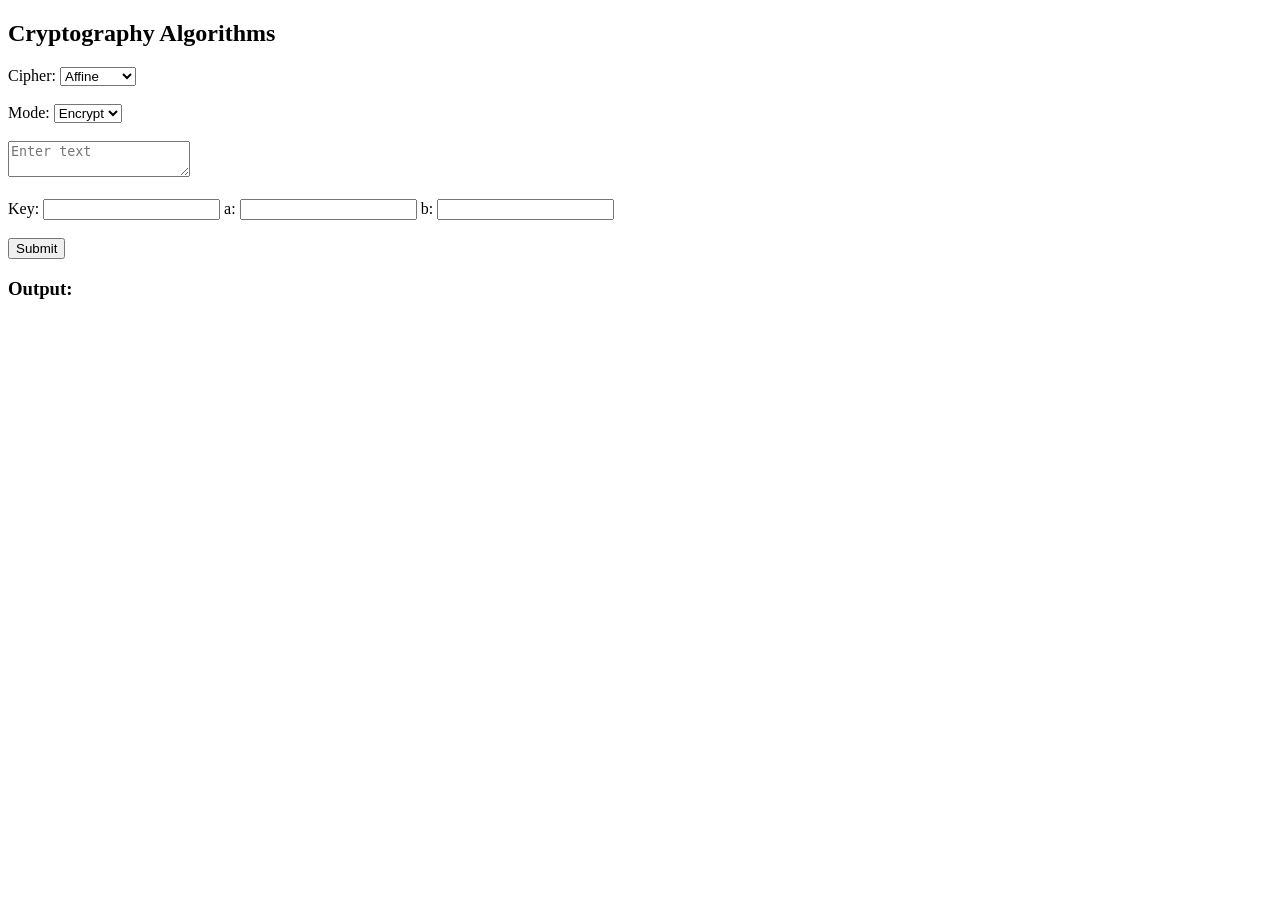
<file: cipher/index.html>
<!DOCTYPE html>
<html>
<head>
  <title>Cryptography Ciphers</title>
</head>
<body>
  <h2>Cryptography Algorithms</h2>

  <label>Cipher:</label>
  <select id="cipher">
    <option value="affine">Affine</option>
    <option value="vigenere">Vigenere</option>
    <option value="playfair">Playfair</option>
  </select>

  <br><br>

  <label>Mode:</label>
  <select id="mode">
    <option value="encrypt">Encrypt</option>
    <option value="decrypt">Decrypt</option>
  </select>

  <br><br>

  <textarea id="text" placeholder="Enter text"></textarea>

  <br><br>

  <label>Key:</label>
  <input id="key">

  <label>a:</label>
  <input id="a" type="number">

  <label>b:</label>
  <input id="b" type="number">

  <br><br>

  <button onclick="process()">Submit</button>

  <h3>Output:</h3>
  <p id="output"></p>

  <script>
    function process() {
      fetch("/process", {
        method: "POST",
        headers: { "Content-Type": "application/json" },
        body: JSON.stringify({
          cipher: cipher.value,
          mode: mode.value,
          text: text.value,
          key: key.value,
          a: a.value,
          b: b.value
        })
      })
      .then(res => res.json())
      .then(data => output.innerText = data.result);
    }
  </script>
</body>
</html>
</file>
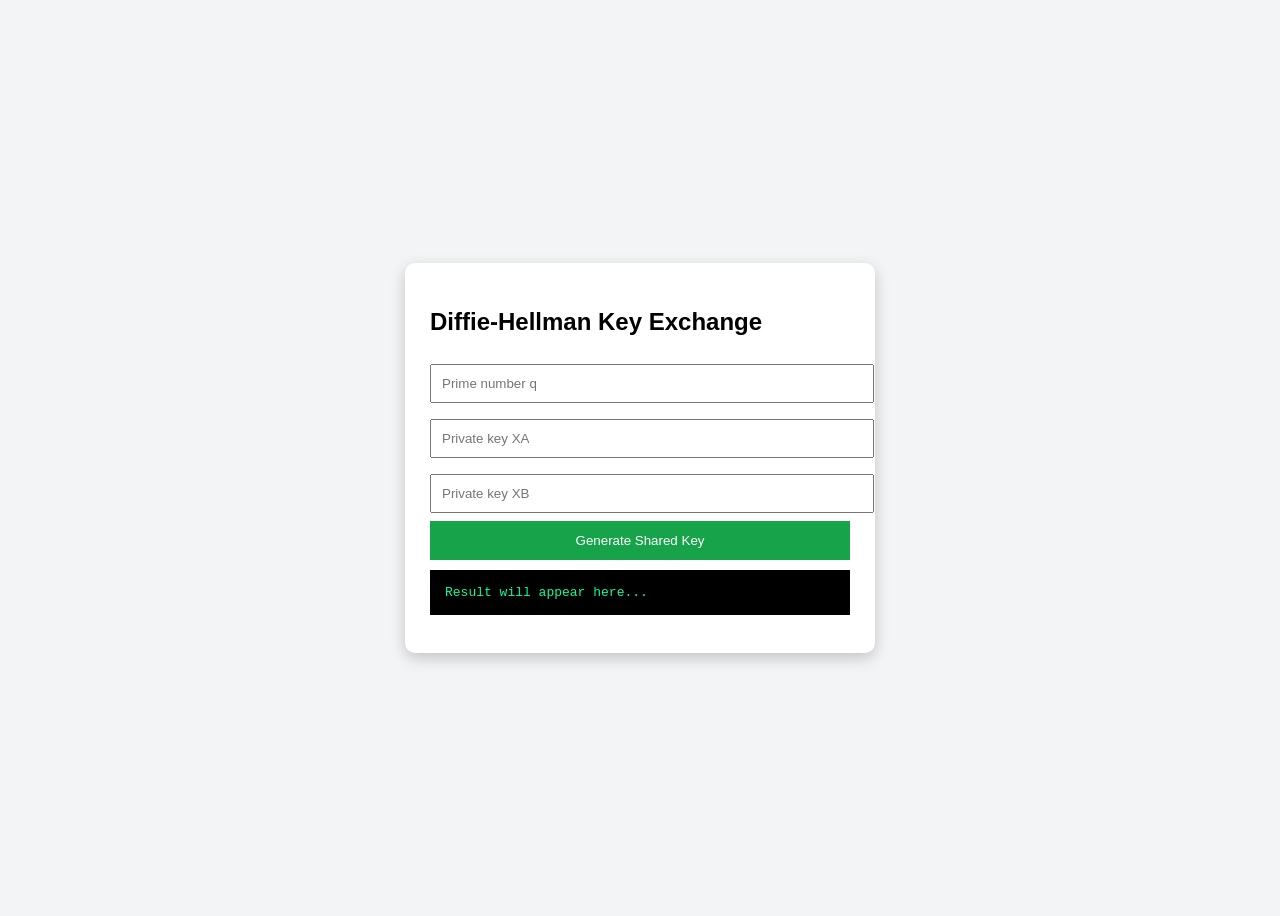
<file: diffiehellman/index.html>
<!DOCTYPE html>
<html>
<head>
<title>Diffie Hellman</title>

<style>

body{
font-family:Arial;
background:#f3f4f6;
display:flex;
justify-content:center;
align-items:center;
height:100vh;
}

.card{
background:white;
padding:25px;
border-radius:10px;
width:420px;
box-shadow:0 5px 15px rgba(0,0,0,0.2);
}

input{
width:100%;
padding:10px;
margin:8px 0;
}

button{
width:100%;
padding:12px;
background:#16a34a;
color:white;
border:none;
cursor:pointer;
}

pre{
background:black;
color:#00ff9d;
padding:15px;
margin-top:10px;
white-space:pre-wrap;
}

</style>
</head>

<body>

<div class="card">

<h2>Diffie-Hellman Key Exchange</h2>

<input type="number" id="q" placeholder="Prime number q">

<input type="number" id="xa" placeholder="Private key XA">

<input type="number" id="xb" placeholder="Private key XB">

<button onclick="runDH()">Generate Shared Key</button>

<pre id="output">Result will appear here...</pre>

</div>

<script>

async function runDH(){

const q = parseInt(document.getElementById("q").value);
const xa = parseInt(document.getElementById("xa").value);
const xb = parseInt(document.getElementById("xb").value);

if(!q || !xa || !xb){
alert("Enter all values");
return;
}

const response = await fetch("/dh",{
method:"POST",
headers:{ "Content-Type":"application/json"},
body:JSON.stringify({ q, xa, xb })
});

const text = await response.text();

document.getElementById("output").innerText = text;

}

</script>

</body>
</html>
</file>
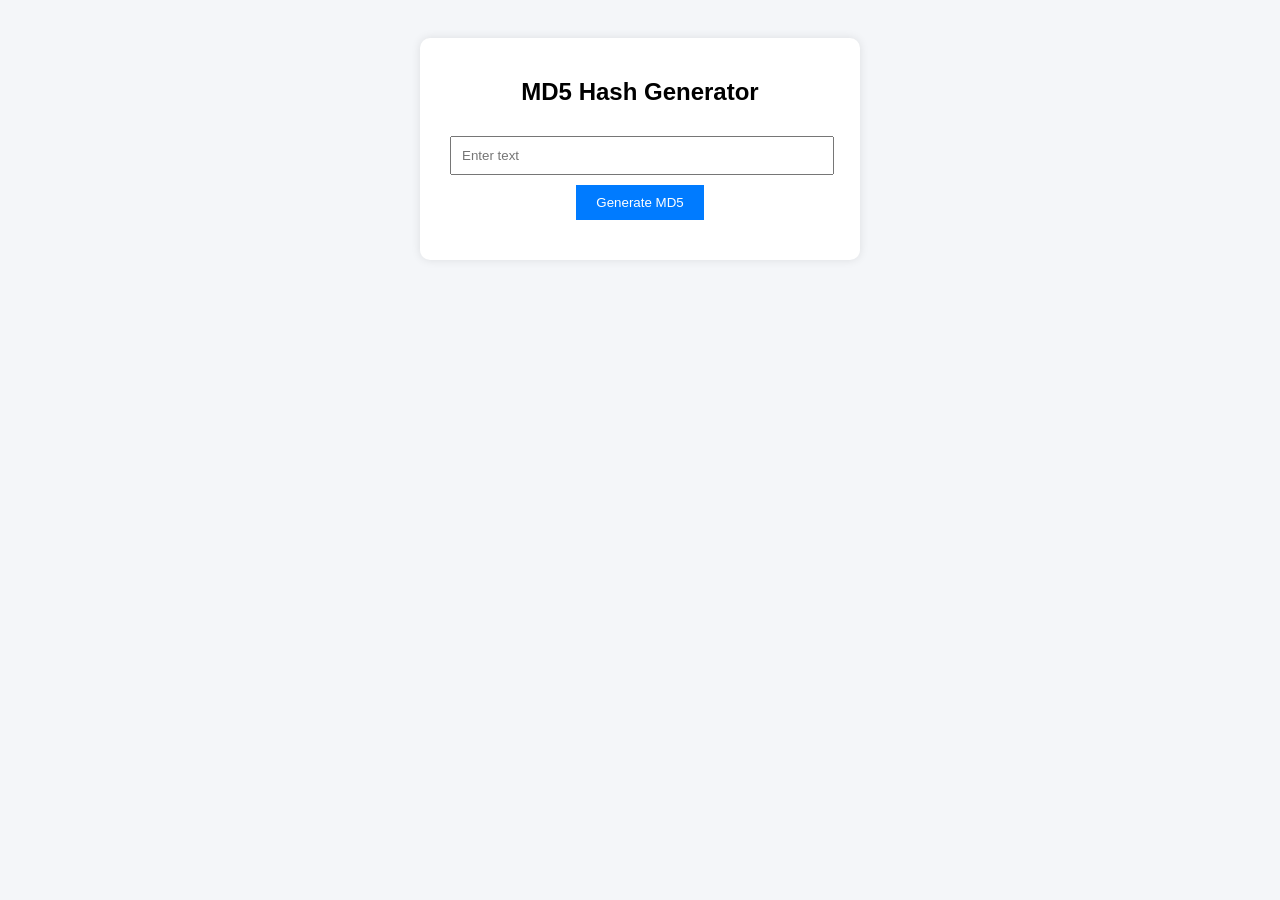
<file: md5/index.html>
<!DOCTYPE html>
<html lang="en">
<head>
<meta charset="UTF-8">
<title>MD5 Generator</title>

<style>
body {
    font-family: Arial;
    background: #f4f6f9;
    text-align: center;
    padding: 30px;
}

.container {
    background: white;
    padding: 20px;
    border-radius: 10px;
    width: 400px;
    margin: auto;
    box-shadow: 0 0 10px rgba(0,0,0,0.1);
}

input {
    width: 90%;
    padding: 10px;
    margin: 10px;
}

button {
    padding: 10px 20px;
    background: #007BFF;
    color: white;
    border: none;
    cursor: pointer;
}

.result {
    margin-top: 20px;
    word-wrap: break-word;
    color: green;
}
</style>
</head>

<body>

<div class="container">
    <h2>MD5 Hash Generator</h2>

    <input type="text" id="textInput" placeholder="Enter text">
    <br>
    <button onclick="generateMD5()">Generate MD5</button>

    <div class="result" id="result"></div>
</div>

<script>
async function generateMD5() {
    const text = document.getElementById("textInput").value;

    const response = await fetch("http://localhost:3000/md5", {
        method: "POST",
        headers: {
            "Content-Type": "application/json"
        },
        body: JSON.stringify({ text })
    });

    const data = await response.json();

    if (data.md5) {
        document.getElementById("result").innerText = "MD5: " + data.md5;
    } else {
        document.getElementById("result").innerText = "Error: " + data.error;
    }
}
</script>

</body>
</html>
</file>
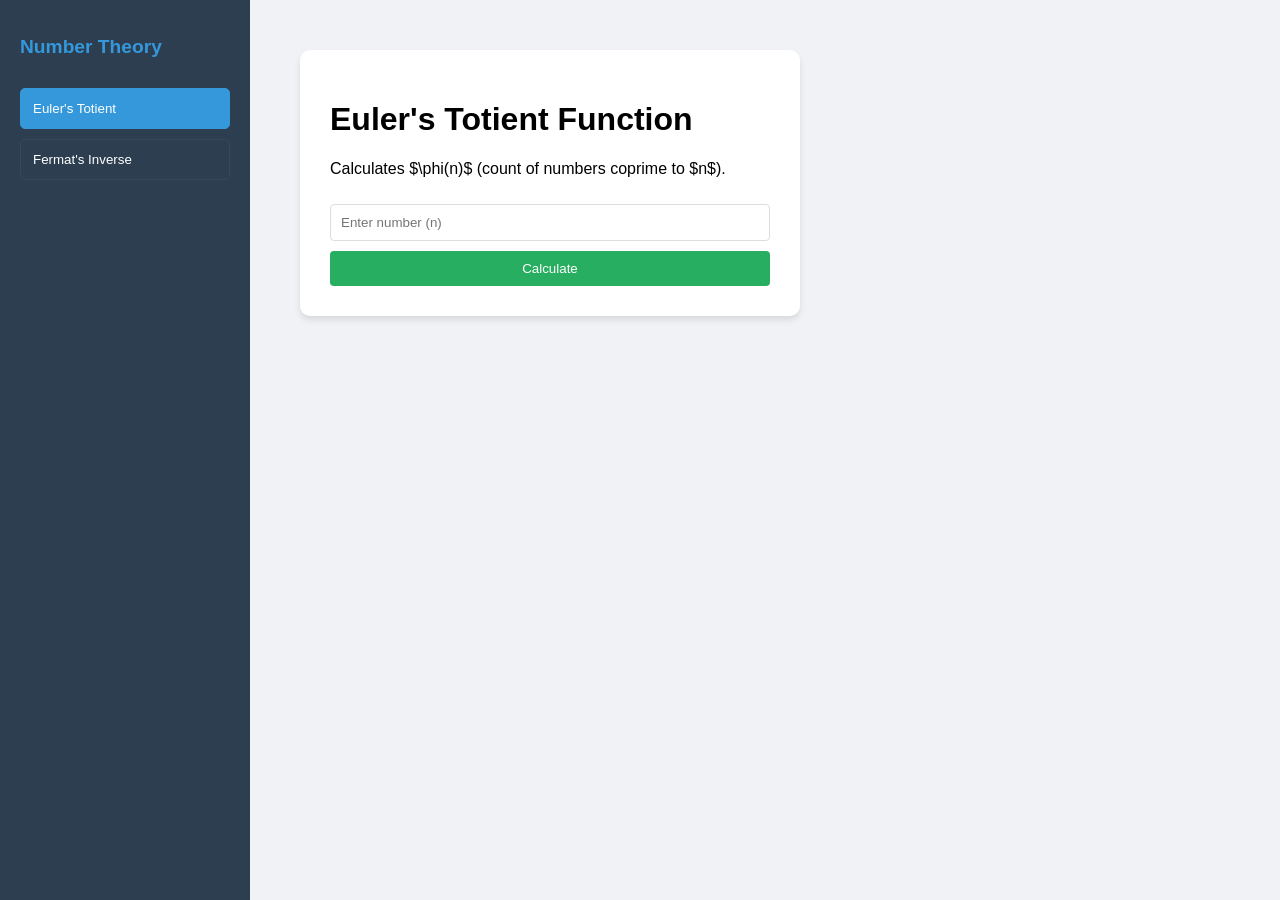
<file: numbertheory/index.html>
<!DOCTYPE html>
<html lang="en">
<head>
    <meta charset="UTF-8">
    <meta name="viewport" content="width=device-width, initial-scale=1.0">
    <title>Math Toolkit</title>
    <style>
        * { box-sizing: border-box; }
        body { font-family: 'Segoe UI', Tahoma, Geneva, Verdana, sans-serif; display: flex; margin: 0; height: 100vh; background: #f0f2f5; }

        /* Side Menu */
        .sidebar { width: 250px; background: #2c3e50; color: white; display: flex; flex-direction: column; padding: 20px; }
        .sidebar h2 { font-size: 1.2rem; margin-bottom: 30px; color: #3498db; }
        .sidebar button {
            background: none; border: 1px solid #34495e; color: white; padding: 12px;
            text-align: left; cursor: pointer; margin-bottom: 10px; border-radius: 5px; transition: 0.3s;
        }
        .sidebar button:hover { background: #34495e; }
        .sidebar button.active { background: #3498db; border-color: #3498db; }

        /* Main Content */
        .main-content { flex-grow: 1; padding: 50px; }
        .card { background: white; padding: 30px; border-radius: 10px; box-shadow: 0 4px 6px rgba(0,0,0,0.1); max-width: 500px; }
        input { width: 100%; padding: 10px; margin: 10px 0; border: 1px solid #ddd; border-radius: 4px; }
        button#calc-btn { width: 100%; padding: 10px; background: #27ae60; color: white; border: none; border-radius: 4px; cursor: pointer; }
        #result-box { margin-top: 20px; padding: 15px; border-radius: 4px; display: none; font-weight: bold; }
        .success { background: #d4edda; color: #155724; border: 1px solid #c3e6cb; }
    </style>
</head>
<body>

    <div class="sidebar">
        <h2>Number Theory</h2>
        <button onclick="switchMode('euler')" id="btn-euler" class="active">Euler's Totient</button>
        <button onclick="switchMode('fermat')" id="btn-fermat">Fermat's Inverse</button>
    </div>

    <div class="main-content">
        <div class="card">
            <h1 id="title">Euler's Totient Function</h1>
            <p id="description">Calculates $\phi(n)$ (count of numbers coprime to $n$).</p>

            <div id="inputs">
                <!-- Inputs change dynamically -->
                <input type="number" id="val1" placeholder="Enter number (n)">
            </div>

            <button id="calc-btn" onclick="calculate()">Calculate</button>

            <div id="result-box"></div>
        </div>
    </div>

    <script>
        let currentMode = 'euler';

        function switchMode(mode) {
            currentMode = mode;
            document.getElementById('btn-euler').classList.toggle('active', mode === 'euler');
            document.getElementById('btn-fermat').classList.toggle('active', mode === 'fermat');

            const title = document.getElementById('title');
            const inputs = document.getElementById('inputs');
            const resultBox = document.getElementById('result-box');
            resultBox.style.display = 'none';

            if (mode === 'euler') {
                title.innerText = "Euler's Totient Function";
                inputs.innerHTML = '<input type="number" id="val1" placeholder="Enter number (n)">';
            } else {
                title.innerText = "Fermat's Modular Inverse";
                inputs.innerHTML = `
                    <input type="number" id="val1" placeholder="Enter number (a)">
                    <input type="number" id="val2" placeholder="Enter prime (p)">
                `;
            }
        }

        async function calculate() {
            const val1 = document.getElementById('val1').value;
            const val2 = document.getElementById('val2')?.value;
            const resultBox = document.getElementById('result-box');

            const response = await fetch('/api/calculate', {
                method: 'POST',
                headers: { 'Content-Type': 'application/json' },
                body: JSON.stringify({ mode: currentMode, val1, val2 })
            });

            const data = await response.json();
            resultBox.style.display = 'block';
            resultBox.className = 'success';
            resultBox.innerText = "Result: " + data.result;
        }
    </script>
</body>
</html>
</file>
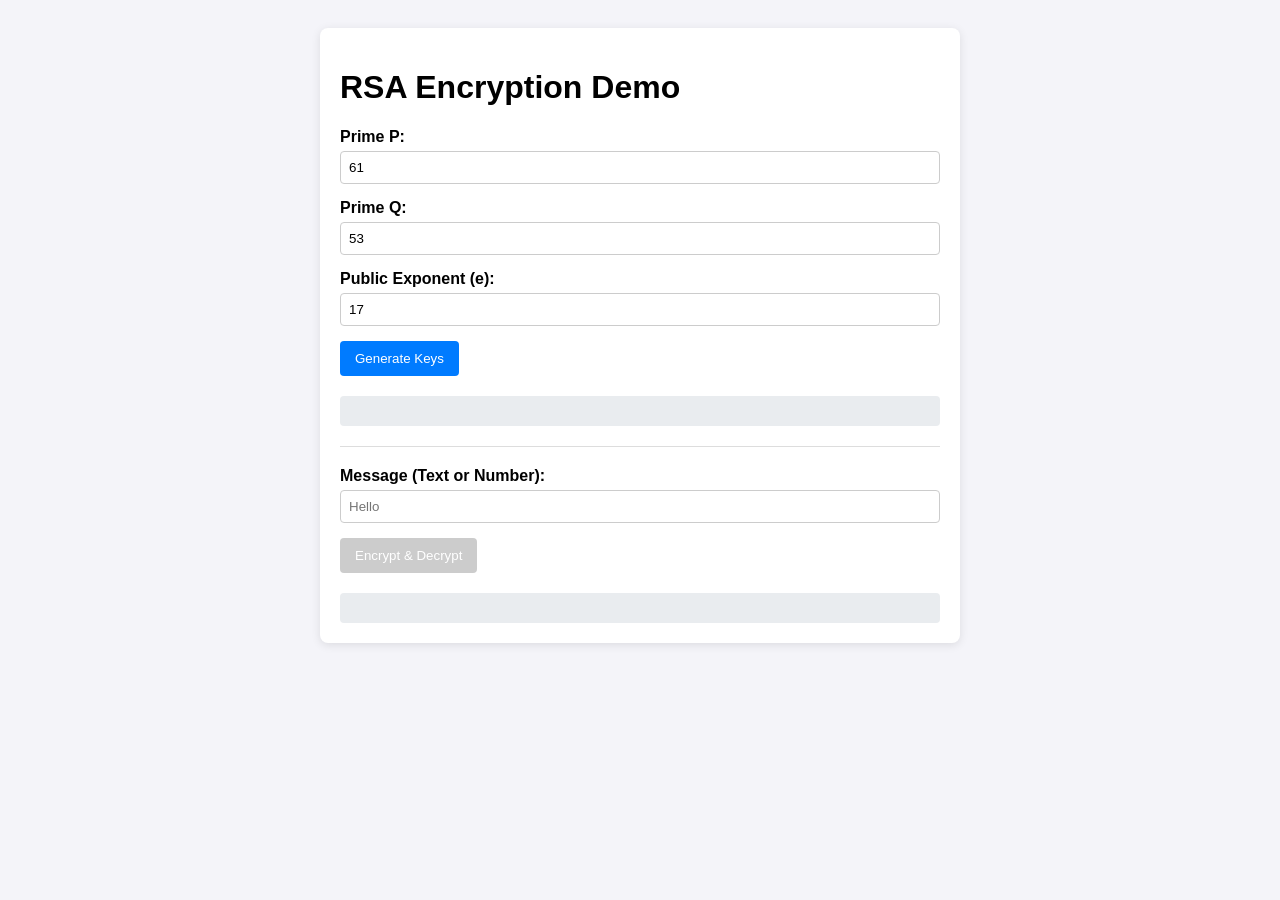
<file: rsa/index.html>
<!DOCTYPE html>
<html lang="en">
<head>
    <meta charset="UTF-8" />
    <meta name="viewport" content="width=device-width, initial-scale=1" />
    <title>RSA Encryption Demo</title>
    <style>
        body { font-family: sans-serif; background: #f4f4f9; padding: 20px; }
        .container { max-width: 600px; margin: auto; background: white; padding: 20px; border-radius: 8px; box-shadow: 0 2px 10px rgba(0,0,0,0.1); }
        .input-group { margin-bottom: 15px; }
        label { display: block; margin-bottom: 5px; font-weight: bold; }
        input { width: 100%; padding: 8px; box-sizing: border-box; border: 1px solid #ccc; border-radius: 4px; }
        button { padding: 10px 15px; background: #007bff; color: white; border: none; border-radius: 4px; cursor: pointer; }
        button:disabled { background: #ccc; }
        .output { margin-top: 20px; padding: 15px; background: #e9ecef; border-radius: 4px; white-space: pre-wrap; font-family: monospace; }
        hr { margin: 20px 0; border: 0; border-top: 1px solid #ddd; }
    </style>
</head>
<body>
    <div class="container">
        <h1>RSA Encryption Demo</h1>
        
        <div class="input-group">
            <label>Prime P:</label>
            <input type="number" id="primeP" value="61">
        </div>
        <div class="input-group">
            <label>Prime Q:</label>
            <input type="number" id="primeQ" value="53">
        </div>
        <div class="input-group">
            <label>Public Exponent (e):</label>
            <input type="number" id="publicE" value="17">
        </div>

        <button id="generateKeysBtn">Generate Keys</button>
        <div id="keysOutput" class="output"></div>

        <hr />

        <div class="input-group">
            <label>Message (Text or Number):</label>
            <input type="text" id="messageInput" placeholder="Hello">
        </div>
        <button id="encryptBtn" disabled>Encrypt & Decrypt</button>
        <div id="encryptionOutput" class="output"></div>
    </div>

    <script src="rsa.js"></script>
</body>
</html>
</file>
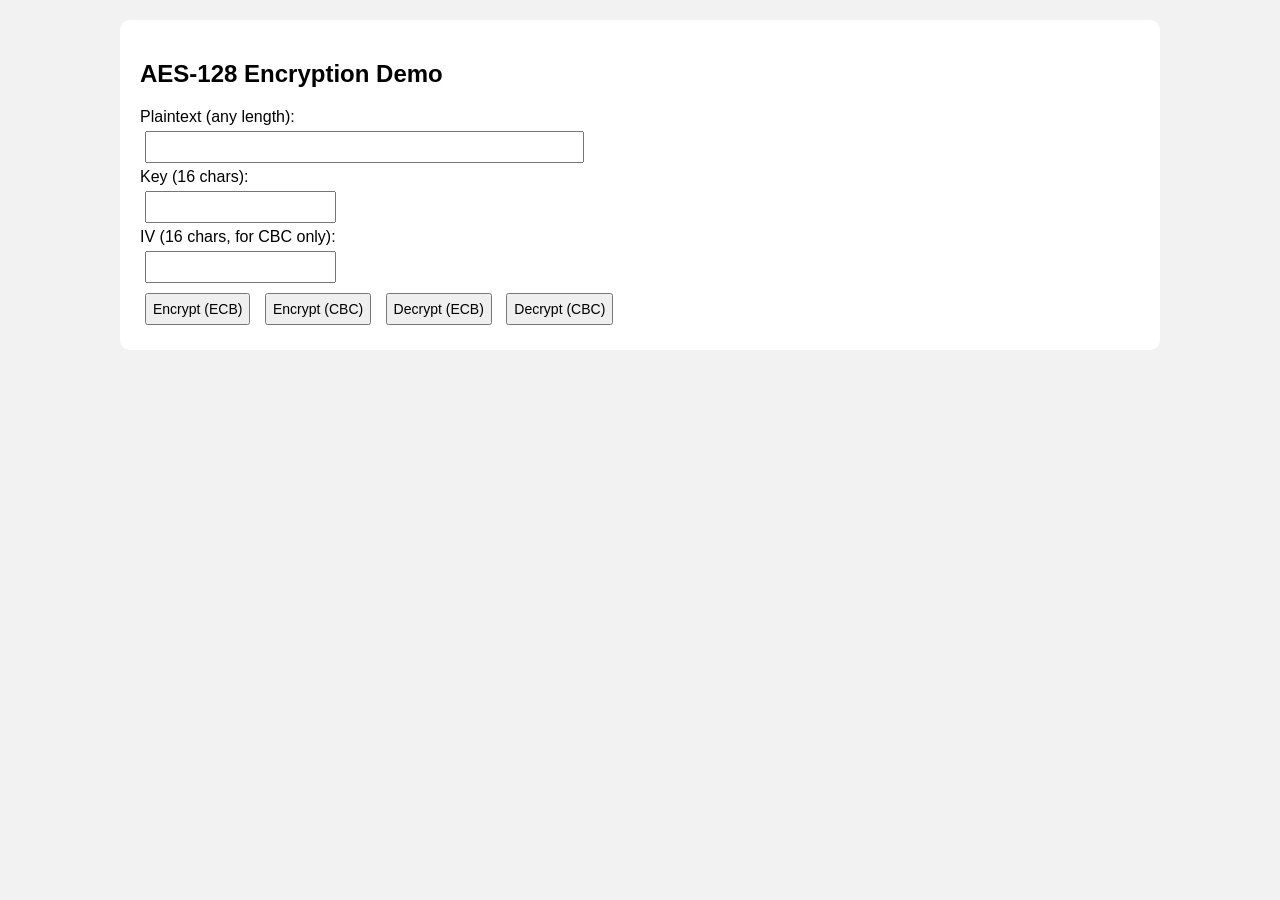
<file: aes/aesui.html>
<!DOCTYPE html>
<html lang="en">
<head>
<meta charset="UTF-8">
<title>AES-128 ECB / CBC Demo</title>
<style>
body{font-family:Arial;margin:20px;background:#f2f2f2;}
.box{background:#fff;padding:20px;border-radius:10px;max-width:1000px;margin:auto;}
input, button{padding:6px;margin:5px;font-size:14px;}
table{border-collapse:collapse;margin:5px 0;}
td{width:30px;text-align:center;}
hr{border:1px dashed #ccc;margin:10px 0;}
</style>
</head>
<body>
<div class="box">
<h2>AES-128 Encryption Demo</h2>

<label>Plaintext (any length): </label><br>
<input type="text" id="pt" size="50"><br>

<label>Key (16 chars): </label><br>
<input type="text" id="key" size="20"><br>

<label>IV (16 chars, for CBC only): </label><br>
<input type="text" id="iv" size="20"><br>

<button onclick="encryptAES_ECB()">Encrypt (ECB)</button>
<button onclick="encryptAES_CBC()">Encrypt (CBC)</button>
<button onclick="decryptAES_ECB()">Decrypt (ECB)</button>
<button onclick="decryptAES_CBC()">Decrypt (CBC)</button>

<div id="out"></div>
</div>

<script src="aes.js"></script>
</body>
</html>
</file>
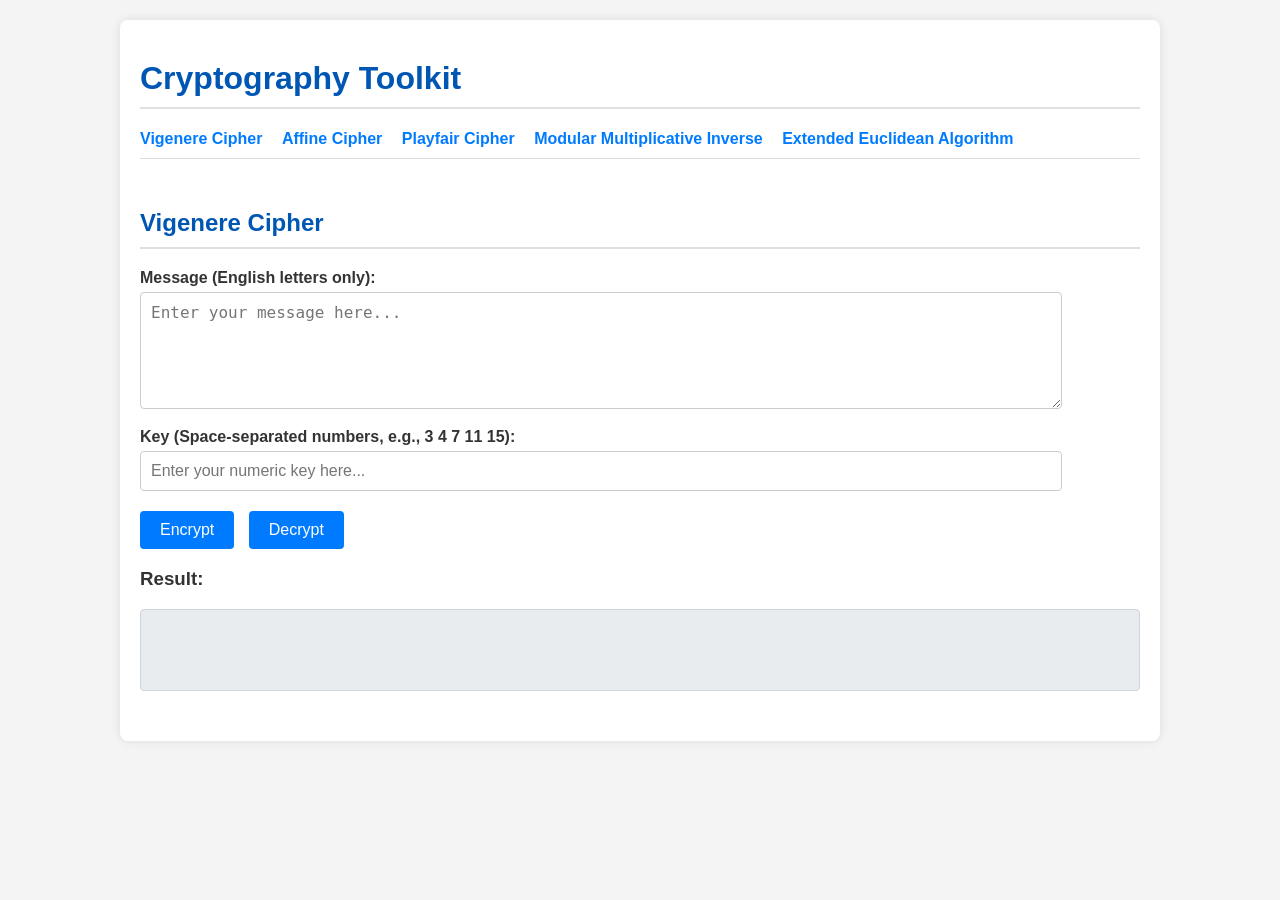
<file: cipher/final.html>
<!DOCTYPE html>
<html>
<head>
    <title>Cryptography Toolkit</title>
    <style>
        body {
            font-family: Arial, sans-serif;
            margin: 0;
            padding: 20px;
            background-color: #f4f4f4;
            color: #333;
        }
        .container {
            max-width: 1000px;
            margin: 0 auto;
            background-color: #fff;
            padding: 20px;
            border-radius: 8px;
            box-shadow: 0 0 10px rgba(0, 0, 0, 0.1);
        }
        h1, h2 {
            color: #0056b3;
            border-bottom: 2px solid #e0e0e0;
            padding-bottom: 10px;
            margin-top: 20px;
        }
        .nav-links {
            margin-bottom: 20px;
            padding-bottom: 10px;
            border-bottom: 1px solid #ddd;
        }
        .nav-links a {
            margin-right: 15px;
            text-decoration: none;
            color: #007bff;
            font-weight: bold;
            padding: 5px 0;
            transition: color 0.3s ease;
        }
        .nav-links a:hover {
            color: #0056b3;
        }
        .tool-section {
            display: none; /* Hidden by default */
            margin-bottom: 30px;
            padding-top: 10px;
        }
        .tool-section.active {
            display: block; /* Show active section */
        }
        label {
            font-weight: bold;
            margin-bottom: 5px;
            display: block;
        }
        textarea, input[type="text"], input[type="number"] {
            width: 90%;
            padding: 10px;
            margin-bottom: 15px;
            border: 1px solid #ccc;
            border-radius: 4px;
            font-size: 16px;
        }
        button {
            background-color: #007bff;
            color: white;
            padding: 10px 20px;
            border: none;
            border-radius: 4px;
            cursor: pointer;
            font-size: 16px;
            margin-right: 10px;
            margin-top: 5px;
        }
        button:hover {
            background-color: #0056b3;
        }
        .result-box {
            background-color: #e9ecef;
            padding: 15px;
            border: 1px solid #ced4da;
            border-radius: 4px;
            min-height: 50px;
            word-wrap: break-word;
            white-space: pre-wrap;
            margin-top: 15px;
        }
        #keySquareDisplay {
            margin-top: 10px;
            font-family: 'Courier New', monospace;
            border: 1px solid #ccc;
            padding: 5px;
            background-color: #fff;
            width: fit-content;
        }
        #keySquareDisplay pre {
            margin: 0;
            padding: 0;
            line-height: 1.5;
        }
        .error-message {
            color: red;
            font-weight: bold;
            margin-bottom: 10px;
        }
    </style>
</head>
<body>
    <div class="container">
        <h1>Cryptography Toolkit</h1>

        <div class="nav-links">
            <a href="#vigenere" onclick="showSection('vigenere')">Vigenere Cipher</a>
            <a href="#affine" onclick="showSection('affine')">Affine Cipher</a>
            <a href="#playfair" onclick="showSection('playfair')">Playfair Cipher</a>
            <a href="#modInverse" onclick="showSection('modInverse')">Modular Multiplicative Inverse</a>
            <a href="#extendedEuclidean" onclick="showSection('extendedEuclidean')">Extended Euclidean Algorithm</a>
            <!-- Matrix tools can be added here later -->
        </div>

        <!-- Vigenere Cipher Section -->
        <div id="vigenere" class="tool-section active">
            <h2>Vigenere Cipher</h2>
            <label for="vigenere_message">Message (English letters only):</label>
            <textarea id="vigenere_message" rows="5" cols="70" placeholder="Enter your message here..."></textarea>

            <label for="vigenere_key">Key (Space-separated numbers, e.g., 3 4 7 11 15):</label>
            <input type="text" id="vigenere_key" placeholder="Enter your numeric key here...">

            <button onclick="encryptVigenere()">Encrypt</button>
            <button onclick="decryptVigenere()">Decrypt</button>

            <h3>Result:</h3>
            <div id="vigenere_result" class="result-box"></div>
        </div>

        <!-- Affine Cipher Section -->
        <div id="affine" class="tool-section">
            <h2>Affine Cipher</h2>
            <label for="affine_message">Message (English letters only):</label>
            <textarea id="affine_message" rows="5" cols="70" placeholder="Enter your message here..."></textarea>

            <label for="affine_keyA">Key 'a' (Must be coprime to 26: 1, 3, 5, 7, 9, 11, 15, 17, 19, 21, 23, 25):</label>            <input type="number" id="affine_keyA" placeholder="Enter key 'a' (e.g., 5)">

            <label for="affine_keyB">Key 'b' (Any number from 0 to 25):</label>
            <input type="number" id="affine_keyB" placeholder="Enter key 'b' (e.g., 8)">

            <button onclick="encryptAffine()">Encrypt</button>
            <button onclick="decryptAffine()">Decrypt</button>

            <h3>Result:</h3>
            <div id="affine_result" class="result-box"></div>
        </div>

        <!-- Playfair Cipher Section -->
        <div id="playfair" class="tool-section">
            <h2>Playfair Cipher</h2>
            <label for="playfair_message">Message (English letters only):</label>
            <textarea id="playfair_message" rows="5" cols="70" placeholder="Enter your message here..."></textarea>

            <label for="playfair_key">Keyword (English letters only):</label>
            <input type="text" id="playfair_key" placeholder="Enter your keyword here (e.g., KEYWORD)">

            <button onclick="encryptPlayfair()">Encrypt</button>
            <button onclick="decryptPlayfair()">Decrypt</button>

            <h3>Key Square:</h3>
            <div id="playfair_keySquareDisplay" class="result-box">
                <pre>Key square will appear here.</pre>
            </div>

            <h3>Result:</h3>
            <div id="playfair_result" class="result-box"></div>
        </div>

        <!-- Modular Multiplicative Inverse Section -->
        <div id="modInverse" class="tool-section">
            <h2>Modular Multiplicative Inverse</h2>
            <label for="modInverse_num">Number (a):</label>
            <input type="number" id="modInverse_num" placeholder="Enter number 'a'">

            <label for="modInverse_mod">Modulus (m):</label>
            <input type="number" id="modInverse_mod" placeholder="Enter modulus 'm'">

            <button onclick="calculateModInverse()">Calculate Inverse</button>

            <h3>Result:</h3>
            <div id="modInverse_result" class="result-box"></div>
        </div>

        <!-- Extended Euclidean Algorithm Section -->
        <div id="extendedEuclidean" class="tool-section">
            <h2>Extended Euclidean Algorithm</h2>
            <label for="eea_num1">Number 1 (a):</label>
            <input type="number" id="eea_num1" placeholder="Enter number 'a'">

            <label for="eea_num2">Number 2 (b):</label>
            <input type="number" id="eea_num2" placeholder="Enter number 'b'">

            <button onclick="calculateEEA()">Calculate GCD and Inverse</button>

            <h3>Result and Intermediate Steps:</h3>
            <div id="eea_result" class="result-box"></div>
        </div>

        <!-- Placeholder for Matrix Transpose and Determinant - Can be added later -->
        <!-- <div id="matrixTranspose" class="tool-section"></div> -->
        <!-- <div id="matrixDeterminant" class="tool-section"></div> -->

    </div>

    <script>
        // --- Global Constants ---
        const ALPHABET_SIZE = 26;
        const ALPHABET_EN = "ABCDEFGHIJKLMNOPQRSTUVWXYZ";
        const ALPHABET_PLAYFAIR = "ABCDEFGHIKLMNOPQRSTUVWXYZ"; // J is omitted
        const GRID_SIZE = 5;
        const A_VALUES_COPRIME_TO_26 = [1, 3, 5, 7, 9, 11, 15, 17, 19, 21, 23, 25];

        // --- Utility Functions (Used by multiple ciphers/tools) ---

        // Function to normalize message text: convert to uppercase, remove non-alphabetic
        function normalizeMessage(text) {
            return text.toUpperCase().replace(/[^A-Z]/g, '');
        }

        // Function to calculate Greatest Common Divisor (GCD)
        function gcd(a, b) {
            a = Math.abs(a);
            b = Math.abs(b);
            while (b) {
                [a, b] = [b, a % b];
            }
            return a;
        }

        // Function to find modular multiplicative inverse of 'a' modulo 'm'
        // Uses Extended Euclidean Algorithm logic
        function modInverse(a, m) {
            a = (a % m + m) % m; // Ensure 'a' is positive
            for (let x = 1; x < m; x++) {
                if (((a * x) % m) === 1) {
                    return x;
                }
            }
            return -1; // No inverse exists
        }

        // --- Navigation Logic ---
        function showSection(sectionId) {
            const sections = document.querySelectorAll('.tool-section');
            sections.forEach(section => {
                section.classList.remove('active');
            });
            document.getElementById(sectionId).classList.add('active');
        }

        // --- Vigenere Cipher Functions ---

        // Function to parse the key: expecting space-separated numbers
        function parseNumericKey(keyString) {
            const keyArray = keyString.split(' ').filter(s => s.trim() !== '').map(Number);
            if (keyArray.some(isNaN)) {
                return []; // Return empty array if any part is not a number
            }
            return keyArray;
        }

        function vigenereEncrypt(message, keyString) {
            let result = '';
            let normalizedMessage = normalizeMessage(message);
            let keyArray = parseNumericKey(keyString);

            if (keyArray.length === 0) {
                return '<span class="error-message">Error: Please provide a valid numeric key (space-separated numbers) for encryption.</span>';
            }

            let keyIndex = 0;

            for (let i = 0; i < normalizedMessage.length; i++) {
                let charCode = normalizedMessage.charCodeAt(i) - 65;
                let shiftValue = keyArray[keyIndex % keyArray.length];
                let encryptedCode = (charCode + shiftValue) % ALPHABET_SIZE;
                result += String.fromCharCode(encryptedCode + 65);
                keyIndex++;
            }
            return result;
        }

        function vigenereDecrypt(ciphertext, keyString) {
            let result = '';
            let normalizedCiphertext = normalizeMessage(ciphertext);
            let keyArray = parseNumericKey(keyString);

            if (keyArray.length === 0) {
                return '<span class="error-message">Error: Please provide a valid numeric key (space-separated numbers) for decryption.</span>';
            }

            let keyIndex = 0;

            for (let i = 0; i < normalizedCiphertext.length; i++) {
                let charCode = normalizedCiphertext.charCodeAt(i) - 65;
                let shiftValue = keyArray[keyIndex % keyArray.length];
                let decryptedCode = (charCode - shiftValue + ALPHABET_SIZE) % ALPHABET_SIZE;
                result += String.fromCharCode(decryptedCode + 65);
                keyIndex++;
            }
            return result;
        }

        function encryptVigenere() {
            const messageInput = document.getElementById('vigenere_message').value;
            const keyInput = document.getElementById('vigenere_key').value;
            const resultElement = document.getElementById('vigenere_result');

            if (!messageInput) {
                resultElement.innerHTML = '<span class="error-message">Error: Please enter a message to encrypt.</span>';
                return;
            }
            resultElement.innerHTML = vigenereEncrypt(messageInput, keyInput);
        }

        function decryptVigenere() {
            const ciphertextInput = document.getElementById('vigenere_message').value;
            const keyInput = document.getElementById('vigenere_key').value;
            const resultElement = document.getElementById('vigenere_result');

            if (!ciphertextInput) {
                resultElement.innerHTML = '<span class="error-message">Error: Please enter a message to decrypt.</span>';
                return;
            }
            resultElement.innerHTML = vigenereDecrypt(ciphertextInput, keyInput);
        }

        // --- Affine Cipher Functions ---

        function affineEncrypt(message, keyA, keyB) {
            let result = '';
            let normalizedMessage = normalizeMessage(message);

            if (!A_VALUES_COPRIME_TO_26.includes(keyA)) {
                return `<span class="error-message">Error: Key 'a' (${keyA}) must be coprime to ${ALPHABET_SIZE}. Valid values are: ${A_VALUES_COPRIME_TO_26.join(', ')}.</span>`;
            }
            if (keyB < 0 || keyB >= ALPHABET_SIZE) {
                return `<span class="error-message">Error: Key 'b' (${keyB}) must be between 0 and ${ALPHABET_SIZE - 1}.</span>`;
            }

            for (let i = 0; i < normalizedMessage.length; i++) {
                let charCode = normalizedMessage.charCodeAt(i) - 65;
                let encryptedCode = (keyA * charCode + keyB) % ALPHABET_SIZE;
                result += String.fromCharCode(encryptedCode + 65);
            }
            return result;
        }

        function affineDecrypt(ciphertext, keyA, keyB) {
            let result = '';
            let normalizedCiphertext = normalizeMessage(ciphertext);

            if (!A_VALUES_COPRIME_TO_26.includes(keyA)) {
                return `<span class="error-message">Error: Key 'a' (${keyA}) must be coprime to ${ALPHABET_SIZE}. Valid values are: ${A_VALUES_COPRIME_TO_26.join(', ')}.</span>`;
            }
            if (keyB < 0 || keyB >= ALPHABET_SIZE) {
                return `<span class="error-message">Error: Key 'b' (${keyB}) must be between 0 and ${ALPHABET_SIZE - 1}.</span>`;
            }

            const a_inverse = modInverse(keyA, ALPHABET_SIZE);
            if (a_inverse === -1) {
                return `<span class="error-message">Error: Could not find modular inverse for key 'a' (${keyA}). This indicates 'a' is not coprime to ${ALPHABET_SIZE}. Please choose a valid 'a'.</span>`;
            }

            for (let i = 0; i < normalizedCiphertext.length; i++) {
                let charCode = normalizedCiphertext.charCodeAt(i) - 65;
                let decryptedCode = (a_inverse * (charCode - keyB + ALPHABET_SIZE)) % ALPHABET_SIZE;
                result += String.fromCharCode(decryptedCode + 65);
            }
            return result;
        }

        function encryptAffine() {
            const messageInput = document.getElementById('affine_message').value;
            const keyA = parseInt(document.getElementById('affine_keyA').value, 10);
            const keyB = parseInt(document.getElementById('affine_keyB').value, 10);
            const resultElement = document.getElementById('affine_result');

            if (!messageInput) {
                resultElement.innerHTML = '<span class="error-message">Error: Please enter a message to encrypt.</span>';
                return;
            }
            if (isNaN(keyA) || isNaN(keyB)) {
                resultElement.innerHTML = '<span class="error-message">Error: Please enter valid numbers for both Key \'a\' and Key \'b\'.</span>';
                return;
            }
            resultElement.innerHTML = affineEncrypt(messageInput, keyA, keyB);
        }

        function decryptAffine() {
            const ciphertextInput = document.getElementById('affine_message').value;
            const keyA = parseInt(document.getElementById('affine_keyA').value, 10);
            const keyB = parseInt(document.getElementById('affine_keyB').value, 10);
            const resultElement = document.getElementById('affine_result');

            if (!ciphertextInput) {
                resultElement.innerHTML = '<span class="error-message">Error: Please enter a message to decrypt.</span>';
                return;
            }
            if (isNaN(keyA) || isNaN(keyB)) {
                resultElement.innerHTML = '<span class="error-message">Error: Please enter valid numbers for both Key \'a\' and Key \'b\'.</span>';
                return;
            }
            resultElement.innerHTML = affineDecrypt(ciphertextInput, keyA, keyB);
        }

        // --- Playfair Cipher Functions ---

        // Function to build the 5x5 Playfair key square
        function buildKeySquare(keyword) {
            let keySquare = [];
            let usedLetters = new Set();
            let uniqueKey = normalizeMessage(keyword); // Normalize and remove J (done in normalizeMessage)

            // Add unique letters from the keyword
            for (let char of uniqueKey) {
                if (!usedLetters.has(char)) {
                    keySquare.push(char);
                    usedLetters.add(char);
                }
            }

            // Fill the rest with the alphabet (excluding J)
            for (let char of ALPHABET_PLAYFAIR) {
                if (!usedLetters.has(char)) {
                    keySquare.push(char);
                    usedLetters.add(char);
                }
            }

            // Reshape into a 5x5 grid
            const grid = [];
            for (let i = 0; i < GRID_SIZE; i++) {
                grid.push(keySquare.slice(i * GRID_SIZE, (i + 1) * GRID_SIZE));
            }
            return grid;
        }

        // Function to find the coordinates [row, col] of a letter in the key square
        function findCharCoords(char, keySquare) {
            for (let r = 0; r < GRID_SIZE; r++) {
                for (let c = 0; c < GRID_SIZE; c++) {
                    if (keySquare[r][c] === char) {
                        return [r, c];
                    }
                }
            }
            return null;
        }

        // Preprocess plaintext into digraphs
        function preprocessPlayfairPlaintext(plaintext) {
            let processedText = '';
            for (let i = 0; i < plaintext.length; i++) {
                processedText += plaintext[i];
                if (i + 1 < plaintext.length) {
                    if (plaintext[i] === plaintext[i+1]) {
                        processedText += 'X'; // Insert filler if duplicate consecutive letters
                    }
                }
            }
            if (processedText.length % 2 !== 0) {
                processedText += 'X'; // Pad if odd length
            }
            return processedText;
        }

        // Playfair Cipher Logic (encrypt/decrypt)
        function playfairCipher(message, keySquare, mode = 'encrypt') {
            let result = '';
            let processedMessage = (mode === 'encrypt') ? preprocessPlayfairPlaintext(message) : message;

            for (let i = 0; i < processedMessage.length; i += 2) {
                let char1 = processedMessage[i];
                let char2 = processedMessage[i+1];

                let [r1, c1] = findCharCoords(char1, keySquare);
                let [r2, c2] = findCharCoords(char2, keySquare);

                let newChar1, newChar2;

                if (r1 === r2) { // Same row
                    newChar1 = keySquare[r1][(c1 + (mode === 'encrypt' ? 1 : GRID_SIZE - 1)) % GRID_SIZE];
                    newChar2 = keySquare[r2][(c2 + (mode === 'encrypt' ? 1 : GRID_SIZE - 1)) % GRID_SIZE];
                } else if (c1 === c2) { // Same column
                    newChar1 = keySquare[(r1 + (mode === 'encrypt' ? 1 : GRID_SIZE - 1)) % GRID_SIZE][c1];
                    newChar2 = keySquare[(r2 + (mode === 'encrypt' ? 1 : GRID_SIZE - 1)) % GRID_SIZE][c2];
                } else { // Different row and column (rectangle rule)
                    newChar1 = keySquare[r1][c2];
                    newChar2 = keySquare[r2][c1];
                }
                result += newChar1 + newChar2;
            }
            return result;
        }

        // Function to display the key square
        function displayPlayfairKeySquare(keySquare) {
            let display = '';
            for (let r = 0; r < GRID_SIZE; r++) {
                display += keySquare[r].join(' ') + '\n';
            }
            document.getElementById('playfair_keySquareDisplay').innerHTML = `<pre>${display}</pre>`;
        }


        function encryptPlayfair() {
            const messageInput = document.getElementById('playfair_message').value;
            const keyInput = document.getElementById('playfair_key').value;
            const resultElement = document.getElementById('playfair_result');
            const keySquareDisplayElement = document.getElementById('playfair_keySquareDisplay');

            if (!messageInput) {
                resultElement.innerHTML = '<span class="error-message">Error: Please enter a message to encrypt.</span>';
                keySquareDisplayElement.innerHTML = '<pre>Key square will appear here.</pre>';
                return;
            }
            if (!keyInput) {
                resultElement.innerHTML = '<span class="error-message">Error: Please enter a keyword for the Playfair cipher.</span>';
                keySquareDisplayElement.innerHTML = '<pre>Key square will appear here.</pre>';
                return;
            }

            const normalizedMessage = normalizeMessage(messageInput);
            if (normalizedMessage.length === 0) {
                 resultElement.innerHTML = '<span class="error-message">Error: Message must contain English letters for Playfair cipher.</span>';
                 keySquareDisplayElement.innerHTML = '<pre>Key square will appear here.</pre>';
                 return;
            }

            const keySquare = buildKeySquare(keyInput);
            displayPlayfairKeySquare(keySquare);

            const encryptedMessage = playfairCipher(normalizedMessage, keySquare, 'encrypt');
            resultElement.innerText = encryptedMessage;
        }

        function decryptPlayfair() {
            const ciphertextInput = document.getElementById('playfair_message').value;
            const keyInput = document.getElementById('playfair_key').value;
            const resultElement = document.getElementById('playfair_result');
            const keySquareDisplayElement = document.getElementById('playfair_keySquareDisplay');


            if (!ciphertextInput) {
                resultElement.innerHTML = '<span class="error-message">Error: Please enter a ciphertext to decrypt.</span>';
                keySquareDisplayElement.innerHTML = '<pre>Key square will appear here.</pre>';
                return;
            }
            if (!keyInput) {
                resultElement.innerHTML = '<span class="error-message">Error: Please enter a keyword for the Playfair cipher.</span>';
                keySquareDisplayElement.innerHTML = '<pre>Key square will appear here.</pre>';
                return;
            }

            const normalizedCiphertext = normalizeMessage(ciphertextInput);
            if (normalizedCiphertext.length === 0 || normalizedCiphertext.length % 2 !== 0) {
                 resultElement.innerHTML = '<span class="error-message">Error: Ciphertext must contain an even number of English letters for Playfair decryption.</span>';
                 keySquareDisplayElement.innerHTML = '<pre>Key square will appear here.</pre>';
                 return;
            }

            const keySquare = buildKeySquare(keyInput);
            displayPlayfairKeySquare(keySquare);

            const decryptedMessage = playfairCipher(normalizedCiphertext, keySquare, 'decrypt');
            resultElement.innerText = decryptedMessage;
        }

        // --- Modular Multiplicative Inverse Functions ---

        function calculateModInverse() {
            const num = parseInt(document.getElementById('modInverse_num').value, 10);
            const mod = parseInt(document.getElementById('modInverse_mod').value, 10);
            const resultElement = document.getElementById('modInverse_result');

            if (isNaN(num) || isNaN(mod)) {
                resultElement.innerHTML = '<span class="error-message">Error: Please enter valid numbers for both "a" and "m".</span>';
                return;
            }
            if (mod <= 1) {
                resultElement.innerHTML = '<span class="error-message">Error: Modulus "m" must be greater than 1.</span>';
                return;
            }
            if (gcd(num, mod) !== 1) {
                resultElement.innerHTML = `<span class="error-message">Error: ${num} and ${mod} are not coprime. No modular multiplicative inverse exists. GCD(${num}, ${mod}) = ${gcd(num,mod)}.</span>`;
                return;
            }

            const inverse = modInverse(num, mod);
            if (inverse !== -1) {
                resultElement.innerText = `The modular multiplicative inverse of ${num} mod ${mod} is: ${inverse}`;
            } else {
                resultElement.innerHTML = `<span class="error-message">Error: An unexpected error occurred. No inverse found.</span>`;
            }
        }

        // --- Extended Euclidean Algorithm Functions ---

        // Extended Euclidean Algorithm with intermediate steps
        function extendedEuclideanAlgorithm(a, b) {
            let steps = [];
            let r0 = a, r1 = b;
            let s0 = 1, s1 = 0;
            let t0 = 0, t1 = 1;

            steps.push(`Applying Extended Euclidean Algorithm to find GCD(${a}, ${b}) and coefficients x, y such that ax + by = GCD.`);
            steps.push(`Initial values: r0=${r0}, r1=${r1}, s0=${s0}, s1=${s1}, t0=${t0}, t1=${t1}\n`);

            let i = 0;
            while (r1 !== 0) {
                i++;
                let q = Math.floor(r0 / r1);

                let r2 = r0 - q * r1;
                let s2 = s0 - q * s1;
                let t2 = t0 - q * t1;

                steps.push(`Step ${i}:`);
                steps.push(`q = floor(${r0} / ${r1}) = ${q}`);
                steps.push(`r${i+1} = ${r0} - ${q} * ${r1} = ${r2}`);
                steps.push(`s${i+1} = ${s0} - ${q} * ${s1} = ${s2}`);
                steps.push(`t${i+1} = ${t0} - ${q} * ${t1} = ${t2}\n`);

                r0 = r1; r1 = r2;
                s0 = s1; s1 = s2;
                t0 = t1; t1 = t2;
            }

            steps.push(`Final step: r1 is 0. GCD(${a}, ${b}) = ${r0}`);
            steps.push(`Coefficients: x = s0 = ${s0}, y = t0 = ${t0}`);
            steps.push(`Verification: (${a} * ${s0}) + (${b} * ${t0}) = ${a * s0 + b * t0} (should be equal to GCD)`);

            return {
                gcd: r0,
                x: s0,
                y: t0,
                steps: steps.join('\n')
            };
        }

        function calculateEEA() {
            const num1 = parseInt(document.getElementById('eea_num1').value, 10);
            const num2 = parseInt(document.getElementById('eea_num2').value, 10);
            const resultElement = document.getElementById('eea_result');

            if (isNaN(num1) || isNaN(num2)) {
                resultElement.innerHTML = '<span class="error-message">Error: Please enter valid numbers for both "a" and "b".</span>';
                return;
            }
            if (num1 === 0 && num2 === 0) {
                 resultElement.innerHTML = '<span class="error-message">Error: Both numbers cannot be zero.</span>';
                 return;
            }

            const eeaResult = extendedEuclideanAlgorithm(num1, num2);
            resultElement.innerText = eeaResult.steps;
        }


        // --- Initialize: Show the first section on page load ---
        document.addEventListener('DOMContentLoaded', () => {
            showSection('vigenere');
        });
    </script>
</body>
</html>
</file>
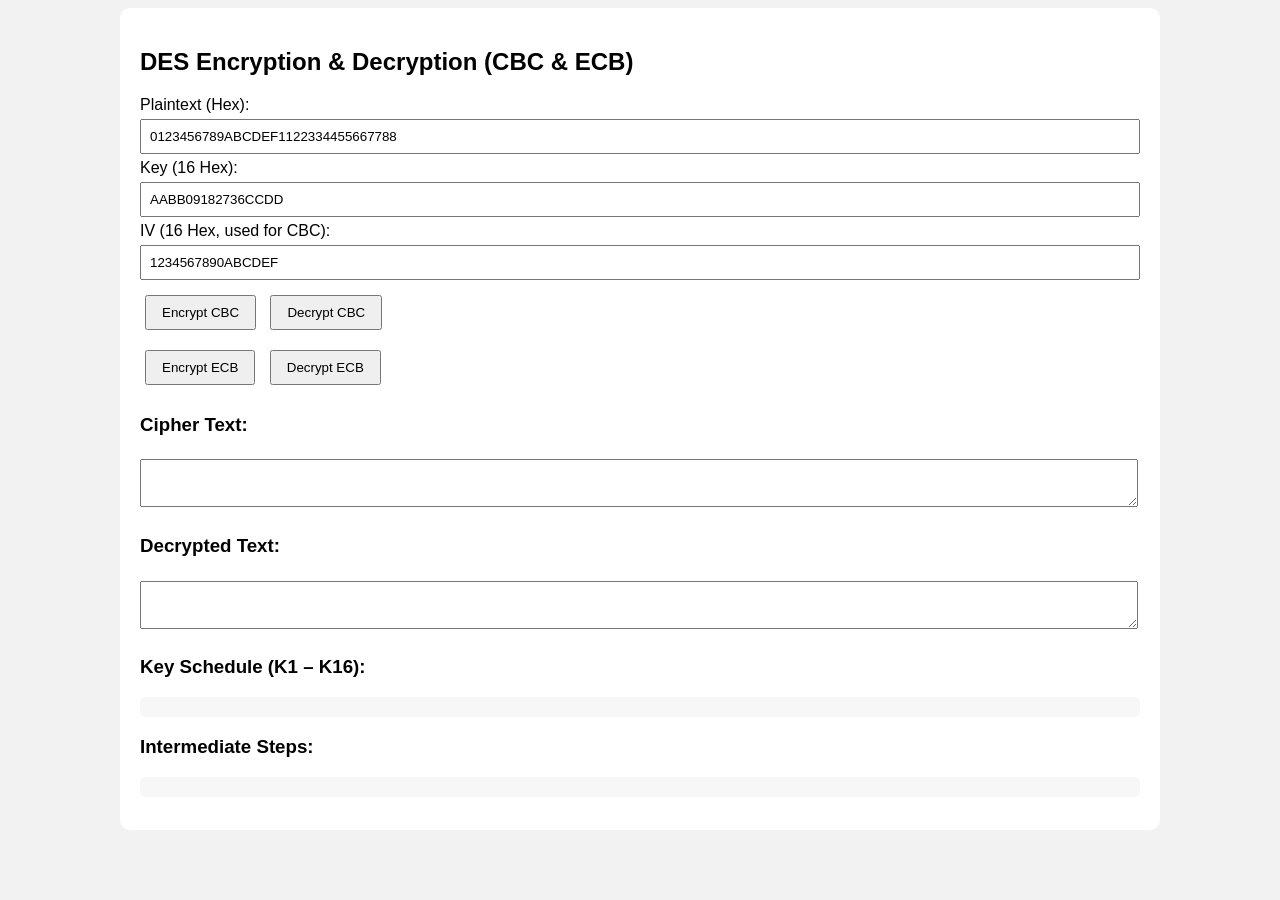
<file: des/desui.html>
<!DOCTYPE html>
<html>
<head>
<meta charset="UTF-8">
<title>DES Modes: CBC & ECB</title>
<style>
body { font-family: Arial; background:#f2f2f2; }
.box{
  background:#fff;
  padding:20px;
  border-radius:10px;
  max-width:1000px;
  margin:auto;
}
input, textarea {
  width: 98%;
  padding: 8px;
  margin: 5px 0;
}
button {
  padding: 8px 15px;
  margin: 10px 5px;
}
pre{
  background:#f7f7f7;
  padding:10px;
  border-radius:6px;
  white-space:pre-wrap;
  font-size:13px;
}
</style>
</head>
<body>

<div class="box">
<h2>DES Encryption & Decryption (CBC & ECB)</h2>

Plaintext (Hex):
<input id="plainText" value="0123456789ABCDEF1122334455667788">

Key (16 Hex):
<input id="desKey" value="AABB09182736CCDD">

IV (16 Hex, used for CBC):
<input id="iv" value="1234567890ABCDEF">

<br>
<button onclick="encryptDES('CBC')">Encrypt CBC</button>
<button onclick="decryptDES('CBC')">Decrypt CBC</button>
<br>
<button onclick="encryptDES('ECB')">Encrypt ECB</button>
<button onclick="decryptDES('ECB')">Decrypt ECB</button>


<h3>Cipher Text:</h3>
<textarea id="cipherText" rows="2"></textarea>

<h3>Decrypted Text:</h3>
<textarea id="decryptedText" rows="2"></textarea>

<h3>Key Schedule (K1 – K16):</h3>
<pre id="keyLog"></pre>

<h3>Intermediate Steps:</h3>
<pre id="log"></pre>

</div>

<script src="des.js"></script>
</body>
</html>
</file>
